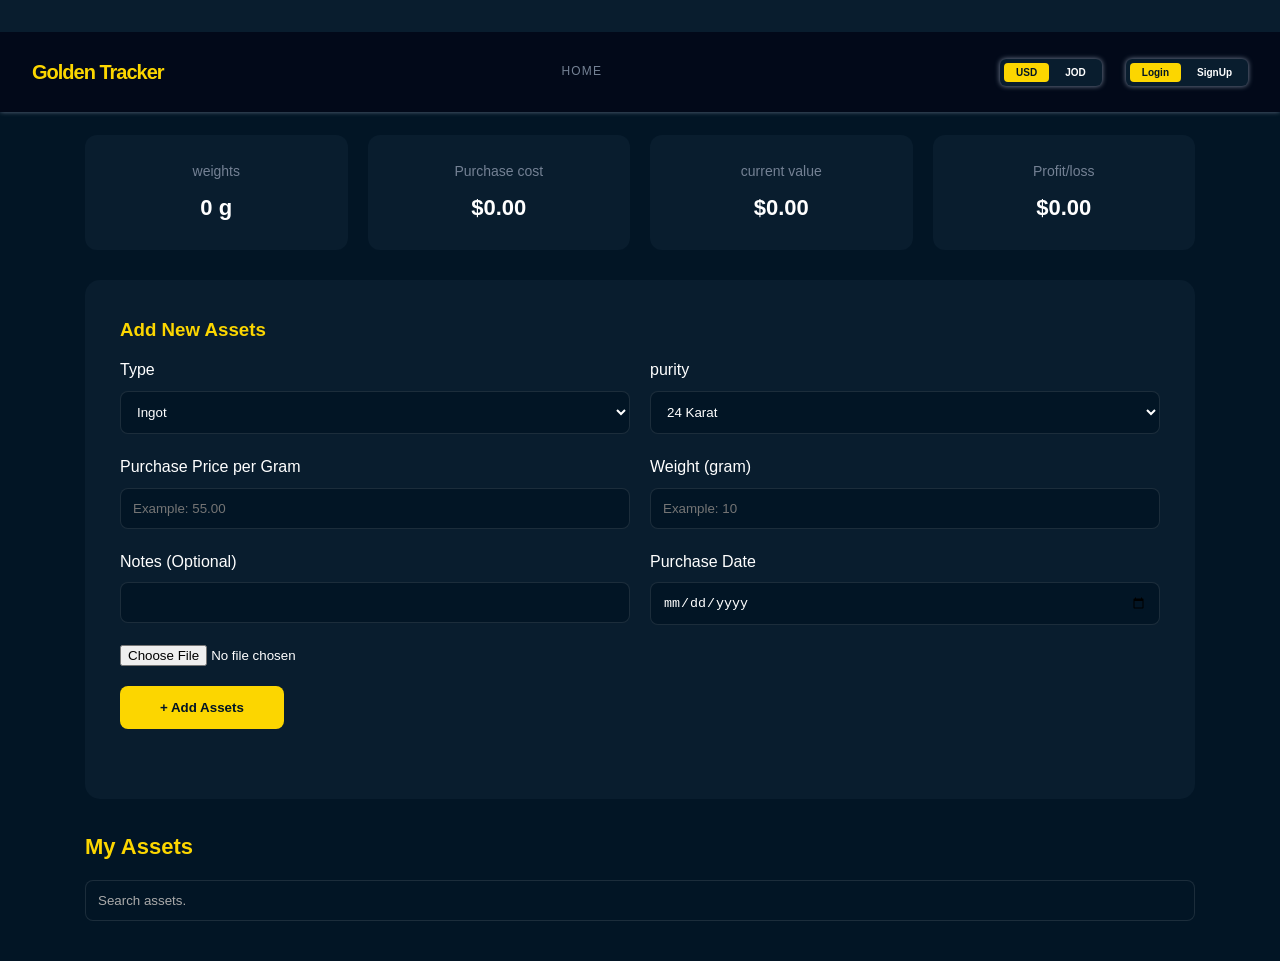
<file: assets.html>
<!DOCTYPE html>
<html lang="en">
<head>
    <meta charset="UTF-8">
    <meta name="viewport" content="width=device-width, initial-scale=1.0">
    <title>Assets Management</title>
    <link rel="stylesheet" href="css/global.css">
    <link rel="stylesheet" href="css/assets.css">
    <link rel="stylesheet" href="css/news.css">
    <link rel="stylesheet" href="css/headerfooter.css">
    
    <script src="js/header.js"defer></script>
    <script src="js/auth.js"defer></script>
    <script src="js/calculator.js"defer></script>
    <script src="js/assets.js" defer></script> 
</head>
<body>

<div id="news-placeholder"></div>
<script src="js/news.js"></script>
<script>
  fetch("news.html")
    .then(res => res.text())
    .then(data => {
      document.getElementById("news-placeholder").innerHTML = data;
          loadNews(); 
    });
</script>

    <nav class="navbar">

        <div class="nav-left">
          <div ><a class="logo" href="index.html">Golden Tracker</a></div>
        </div>
          
          <div class="nav-links">
            <a href="index.html">Home</a>
            <a href="assets.html">MY Assets</a>
          </div>

        <div class="nav-right">

          <div class="botton-container">
            <button class="active" id="usdBtn">USD</button>
            <button  id="jodBtn">JOD</button>
          </div>

          <div class="botton-container" id="loginBtnCon">
            <button class="active" id="loginBtn" >Login</button>
            <button id="signUpBtn">SignUp</button>
          </div>

          <div class="botton-container" id="lotoutBtnCon">
            <button class="active" id="logoutBtn" >LogOut</button>
          </div>

        </div>

      </nav>
    
    <div class="mainclass">
        
        <h2 class="Title-page">Assets Page</h2>
        
        <div class="cardvalue">
            <div class="shapcard">

                <p class="txtcard">weights</p>
                <p class="totalvalue" id="totalWeight">0 g</p>
            </div>
            <div class="shapcard">

                <p class="txtcard">Purchase cost</p>
                <p class="totalvalue" id="PurchaseCost">$0.00</p>

            </div>
            <div class="shapcard">

                <p class="txtcard">current value</p>
                <p class="totalvalue" id="CurrentValue">$0.00</p>

            </div>
            <div class="shapcard Profit-loss">

                <p class="txtcard">Profit/loss</p>
                <p class="totalvalue" id="ProfitLoss">$0.00</p>

            </div>
        </div>
        

    <div class="form-container" id="formContainer">
        
            <h3 class="form-title">Add New Assets </h3>

        <form class="gold-form" id="goldForm">

                <div class="input-group">
                    <label>Type</label>
                    <select  id="goldType">
                        <option>Ingot</option>
                        <option>Rashadi Lira</option>
                        <option>Onsa</option>
                    </select>
                </div>

                <div class="input-group">
                    <label>purity</label>
                    <select id="goldKarat">
                        <option>24 Karat</option>
                        <option>21 Karat</option>
                        <option>18 Karat</option>
                    </select>
                </div>

                <div class="input-group">
                    <label>Purchase Price per Gram</label>
                    <input id="priceGram" type="number" step="0.01" placeholder="Example: 55.00">
                </div>

                <div class="input-group">
                    <label>Weight (gram)</label>
                    <input id="goldWeight" type="number" step="0.01" placeholder="Example: 10">
                </div>

                <div class="input-group">
                    <label>Notes (Optional)</label>
                    <input type="text" id="goldNotes" >
                </div>

                <div class="input-group">
                    <label>Purchase Date</label>
                    <input type="date" id="goldDate">
                </div>

                <input type="file" id="goldImage"  accept="image/*">

                <div class="button-group">
                    <button type="submit" class="add-btn">+ Add Assets </button>
                </div>

                

        </form>

        <div id="messageAssets" class="View-assets"></div>

    </div>

        <div class="assets-display-section" id="assetsSection">
            <h3 class="section-subtitle">My Assets</h3>
            <input type="search" id="searchAssets" class="search-assets" placeholder= "Search assets.">
            <div class="assets-scroll-container">
                 <div id="assetsContainerlist" class="assets-container-list"></div>
            </div>
        </div>
        

    </div>
 </body>
</html>
</file>
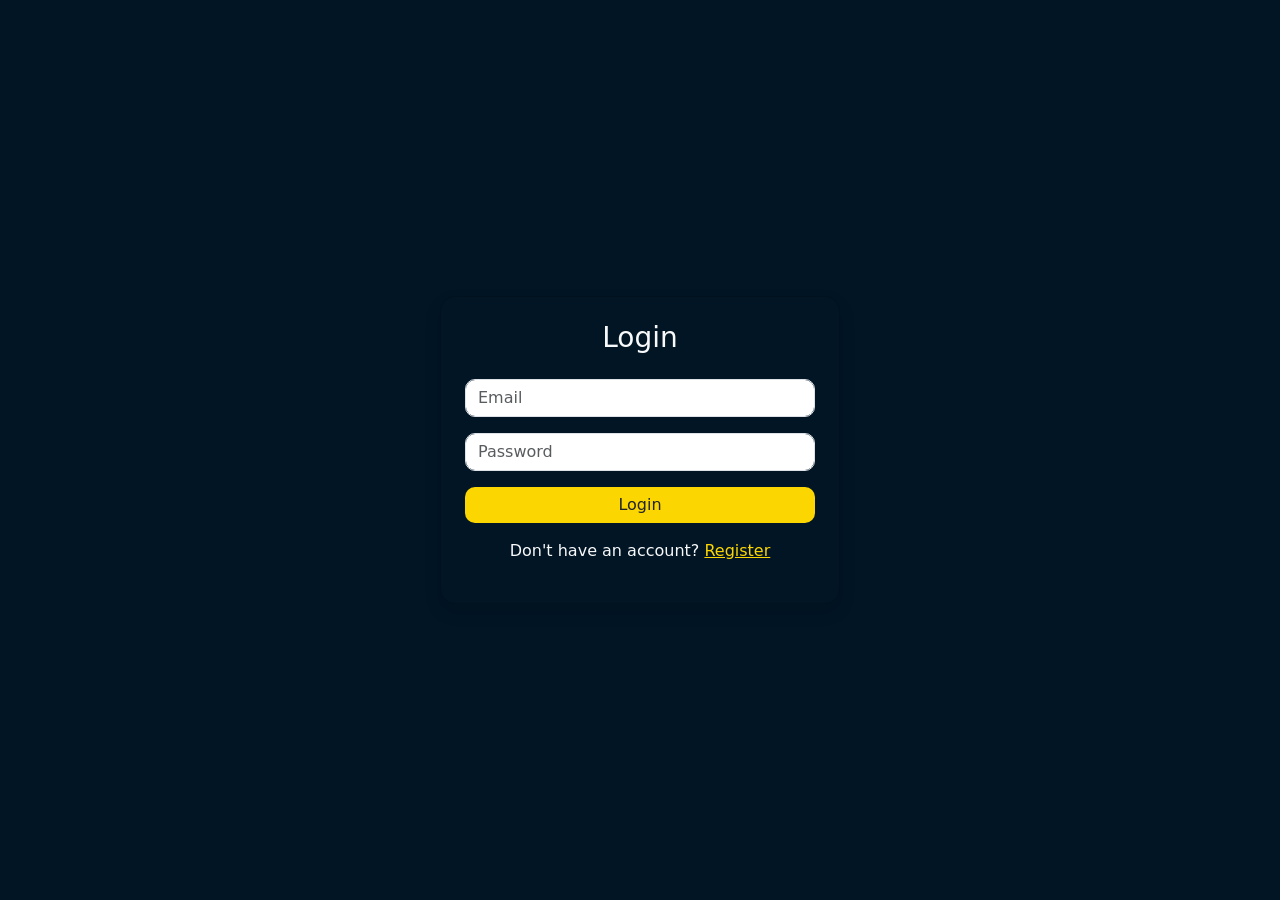
<file: login.html>
<!DOCTYPE html>
<html lang="en">
<head>
  <meta charset="UTF-8">
  <title>Login</title>
  <link href="https://cdn.jsdelivr.net/npm/bootstrap@5.3.0/dist/css/bootstrap.min.css" rel="stylesheet">
  <link href="css/global.css" rel="stylesheet">

</head>
<body>

<div class="card shadow p-4" style="width: 400px;">
  <h3 class="text-center mb-4 text-light">Login</h3>

  <form id="loginForm">
    <div class="mb-3">
      <input type="email" id="email" class="form-control" placeholder="Email" required>

    </div>

    <div class="mb-3">
      <input type="password" id="password" class="form-control" placeholder="Password" required>
    </div>

      <button type="submit" class="btn btn-custom w-100">Login</button>
</form>
  <p class="text-center mt-3 text-light">
    Don't have an account?
    <a class="link" href="register.html">Register</a>
  </p>
</div>

<script src="js/auth.js"></script>

</body>
</html>
</file>
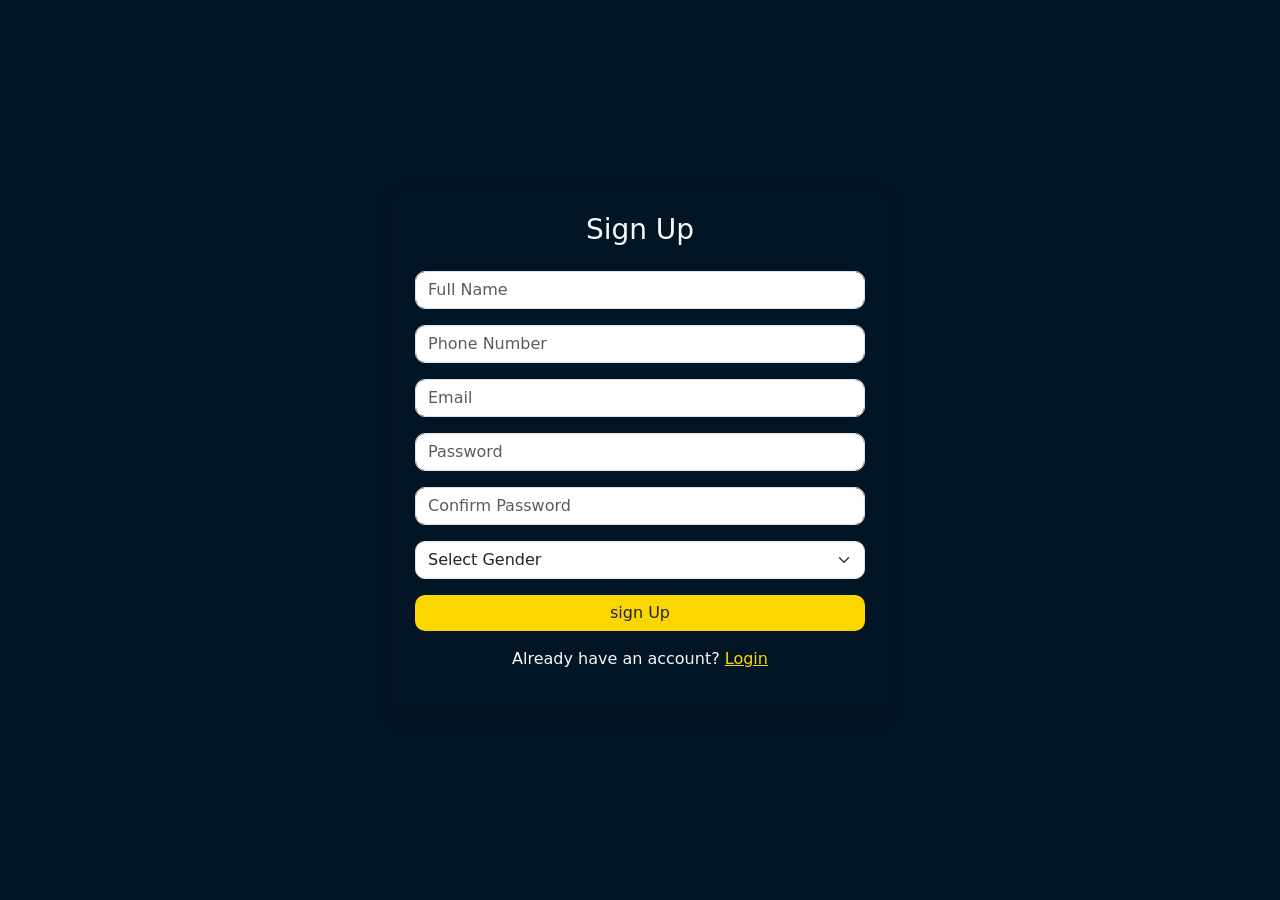
<file: register.html>
<!DOCTYPE html>
<html lang="en">
<head>
  <meta charset="UTF-8">
  <title>Register</title>
  <link href="https://cdn.jsdelivr.net/npm/bootstrap@5.3.0/dist/css/bootstrap.min.css" rel="stylesheet">
  <link href="css/global.css" rel="stylesheet">
</head>

<body>

<div class="card shadow p-4" style="width: 500px;">
  <h3 class="text-center mb-4 text-light ">Sign Up </h3>

  <form id="registerForm">

    <div class="mb-3">
      <input type="text" id="name" class="form-control" placeholder="Full Name" required>
      <small id="nameError" class="text-danger"></small>

    </div>

    <div class="mb-3">
      <input type="text" id="phone" class="form-control" placeholder="Phone Number" required>
      <small id="phoneError" class="text-danger"></small>

    </div>

    <div class="mb-3">
      <input type="email" id="email" class="form-control" placeholder="Email" required>
      <small id="emailError" class="text-danger"></small>
    </div>

    <div class="mb-3">
      <input type="password" id="password" class="form-control" placeholder="Password" required>
      <small id="passwordError" class="text-danger"></small>

    </div>
        <div class="mb-3">
      <input type="password" id="confirmPassword" class="form-control" placeholder="Confirm Password" required>
      <small id="confirmPasswordError" class="text-danger"></small>

    </div>

    <div class="mb-3">
      <select id="gender" class="form-select" required>
        <option value="">Select Gender</option>
        <option value="male">Male</option>
        <option value="female">Female</option>
      </select>
    </div>

    <button type="submit" class="btn btn-custom w-100 ">sign Up </button>
  </form>

  <p class="text-center mt-3 text-light">
    Already have an account?
    <a href="login.html" class="link">Login</a>
  </p>
</div>

<script src="js/auth.js"></script>

</body>
</html>
</file>
<file: css/global.css>
* {
  box-sizing: border-box;
  margin: 0;
  padding: 0;
}

:root{

  --title : #fcd600;    

 --text-heders :#748194 ;

 --readable-text:#fff;

 --backgroud:#021525;

 --header-background:#020919;

 --section-background:#091d2e; 

 --priceUp: #4ade80;
  
 --priceDown: #f87171;   
}

    body {
      height: 100vh;
      display: flex;
      align-items: center;
      justify-content: center;
      background-color: var(--backgroud);
    }

    .card {
      border-radius: 15px;
      background-color: var(--fcard-background) ;

    }

    .form-control, .form-select {
      border-radius: 10px;
    }

    .btn-custom {
      background-color: var(--title)  ;
      border: none;
      border-radius: 10px;
    }

    .btn-custom:hover {
      background-color: var() ;
      border: 1px solid var(--title);
      color: white;
        }

    .link{
      color: var(--title)  ;
    } 

    
    .link:hover{
      color: var(--text-heders) ;
    }
</file>
<file: css/assets.css>
* {
    box-sizing: border-box;
    margin: 0;
    padding: 0;
}

body {
    display: block;
    /* margin-top: 150px; */
    background-color: var(--backgroud);
    font-family: 'Segoe UI', Arial, sans-serif;
    color: var(--readable-text);
    line-height: 1.6;
    
    
}


/* .news-content {
    position: fixed;
    top: 0;
    width: 100%;
    height: 40px;
    background-color: #0c1625;
    display: flex;
    align-items: center;
    padding: 0 30px;
    color: var(--title);
    z-index: 1000;
} */


/* .navbar {
    position: fixed;
    top: 40px;
    width: 100%;
    height: 80px;
    background-color: var(--section-background);
    display: flex;
    align-items: center;
    padding: 0 30px;
    z-index: 999;
    border-bottom: 1px solid rgba(255,255,255,0.1);
} */

.mainclass {
    max-width: 1150px;
    margin: 50px auto;
    padding: 0 20px;
    display: flex;
    flex-direction: column;
    gap: 30px;
}

.logo {
  font-size: 20px;
  font-weight: bold;
  letter-spacing: -0.05em;
  color: var(--title);
  text-decoration: none;
}
.Title-page {
    color: var(--title);
    font-size: 28px;
    text-align: center;
    margin-bottom: 10px;
}

.cardvalue {
    display: flex;
    flex-wrap: wrap;
    gap: 20px;
}

.shapcard {
    background-color: var(--section-background);
    flex: 1;
    min-width: 220px;
    padding: 25px;
    border-radius: 12px;
    text-align: center;
    transition: 0.3s;
}

.shapcard:hover {
    transform: translateY(-5px);
}

.txtcard {
    color: var(--text-heders);
    font-size: 14px;
    margin-bottom: 8px;
}

.totalvalue {
    font-size: 22px;
    font-weight: bold;
}

.form-container {
    background-color: var(--section-background);
    padding: 35px;
    border-radius: 15px;
}

.form-title{
    color: var(--title);
    margin-bottom: 12px;
}

.gold-form {
    display: flex;
    flex-wrap: wrap;
    gap: 20px;
}

.input-group {
    display: flex;
    flex-direction: column;
    gap: 8px;
    flex: 1 1 calc(50% - 10px);
}

.input-group input,
.input-group select {
    background-color: var(--backgroud);
    border: 1px solid rgba(255,255,255,0.1);
    color: white;
    padding: 12px;
    border-radius: 8px;
}

.button-group {
    flex: 1 1 100%;
}

.add-btn {
    background-color: var(--title);
    color: #021525;
    border: none;
    padding: 14px 40px;
    border-radius: 8px;
    font-weight: bold;
    cursor: pointer;
}

.assets-scroll-container {
    display: flex;
    flex-direction: column;
    gap: 15px;
    max-height: 400px;
    overflow-y: auto;
    margin-bottom: 20px;
}

.asset-item {
    background-color: var(--section-background);
    padding: 15px 25px;
    border-radius: 12px;
    display: flex;
    justify-content: space-between;
    align-items: center;
}

.asset-main-info {
    display: flex;
    align-items: center;
    gap: 15px;
}

.gold-icon-circle {
    width: 45px;
    height: 45px;
    background-color: #1a2a3a;
    border-radius: 50%;
    display: flex;
    align-items: center;
    justify-content: center;
}

.asset-financial-info {
    display: flex;
    align-items: center;
    gap: 20px;
}

.current-val {
    color: var(--title);
    font-weight: bold;
}

.profit { color: #2ecc71; }
.loss { color: #ff6b6b; }

.remove-btn {
    background: none;
    border: none;
    color: #aaa;
    cursor: pointer;
    font-size: 18px;
}

.section-subtitle {
    color: var(--title);
    margin-bottom: 15px;
    font-size: 22px;
}



.search-assets {
    width: 100%;
    background-color: var(--backgroud);
    border: 1px solid rgba(255,255,255,0.1);
    color: white;
    padding: 12px;
    border-radius: 8px;
    margin-bottom  : 20px;
    outline: none;
}

.search-assets::placeholder {
    color: #aaa;
}

.View-assets {
    margin-top: 15px;
    min-height: 20px;
    font-size: 14px;
}

.asset-weight{
    color: var(--title);
    margin-right: 8px;
    margin-left: 5px;
}

.asset-type{
    color: var(--title);
}

.price-group {
  display: flex;
  gap: 20px; 
}

.asset-item {
  margin-bottom: 24px;
}

.asset-img{
  width: 100%;
  height: 100%;
  object-fit: cover;
  border-radius: 50%;
}

.gold-icon-circle{
  width: 60px;
  height: 60px;
  overflow: hidden;
  border-radius: 50%;
}
</file>
<file: css/news.css>
.news-container {
  width: 100%;
   overflow: hidden; /*to hide the outside of container and that make the slider */
  background: var(--section-background);
  color: #fff;
  height: 32px;
  display: flex;
  align-items: center;
  position: fixed;
  top: 0;
  z-index: 9999;
}

.news-track {
  display: inline-block;
  white-space: nowrap;
   padding-left: 100%; /*to make the news text start from right and move to left */
  animation: scrollNews 20s linear infinite;
  font-size: 14px;
}
.news-track a{
    text-decoration: none;
    color: var(--text-heders);
}
.news-track a:hover{
    text-decoration: none;
    color: var(--title);
}

@keyframes scrollNews {
 0% {  /* start point */
    transform: translateX(0%);/* same place */
  }
  100% {/* end point */
    transform: translateX(-100%); /*  left */
  }
}

/* Pause on hover */
.news-container:hover .news-track {
  animation-play-state: paused;
}





/*news cards section*/

.news-section .row {
  margin-top: 20px;
}

/* Card styling */
.news-card {
  height: 100%;
  transition: transform 0.3s ease, box-shadow 0.3s ease;
}

.news-card:hover {
  transform: translateY(-5px);
  box-shadow: 0 8px 20px rgba(0,0,0,0.15);
}

.news-card img {
  height: 180px;
  object-fit: cover;
}

/* Title */
.news-card .card-title {
  font-size: 16px;
  font-weight: bold;
}

/* Description */
.news-card .card-text {
  font-size: 13px;
  color: #666;
}

/* Button */
.news-card .btn {
  font-size: 13px;
}
</file>
<file: css/headerfooter.css>
/* Header */



/* Navbar */
.navbar {
  display: flex;
  align-items: center;
  justify-content: space-between;
  padding: 24px 32px;
  border-bottom: 1px solid var(--white-5);
  color: var(--text-heders);
  background-color: var(--header-background);
  box-shadow: 0px 0px 5px 0.3px;
  position: fixed;
  top: 32px;
  width: 100%;
  z-index: 99;
}

.nav-left {
  display: flex;
  align-items: center;
  gap: 48px;
}

.logo {
  font-size: 20px;
  font-weight: bold;
  letter-spacing: -0.05em;
  color: var(--title);
  text-decoration: none;
}

.nav-links {
  display: flex;
  gap: 32px;
}

.nav-links a {
  text-decoration: none;
  font-size: 12px;
  font-weight: 500;
  letter-spacing: 0.1em;
  text-transform: uppercase;
  color: var(--white-60);
  transition: color 0.2s;
}

.nav-links a:hover {
  color: var(--title);
}

.nav-links a.active {
  color: var(--title);
  border-bottom: 1px solid var(--title);
  padding-bottom: 4px;
}

.nav-right {
  display: flex;
  align-items: center;
  gap: 24px;
}


.botton-container{
  background-color: var(--section-background);
  border-radius: 6px;
  padding: 4px;
  display: flex;
  gap: 4px;
  box-shadow: 0px 0px 5px 0.3px;
}


.botton-container button {
  background: none;
  border: none;
  color: var(--readable-text);
  font-size: 10px;
  font-weight: bold;
  padding: 4px 12px;
  cursor: pointer;
  border-radius: 4px;
  transition: all 0.2s;
}

.botton-container button:hover:not(.active) {
  color: var(--title);
}

.botton-container button.active {
  background-color: var(--title);
  color: var(--backgroud);
}




.content {
    flex: 1;
}







.footer {
  padding: 2rem 2rem;
  background-color: var(--header-background);
  /* border-top: 1px solid var(--white-5); */
}
/* 
.footer-grid {
  display: grid;
  grid-template-columns: 1fr 1fr 1fr 1fr;
  gap: 48px;
  margin-bottom: 4rem;
}

.footer-brand .logo { margin-bottom: 24px; }
.footer-brand p { font-size: 14px; color: var(--text-heders); line-height: 1.6; }

.footer-links h4 { font-size: 10px; font-weight: bold; color: var(--title); text-transform: uppercase; letter-spacing: 0.1em; margin-bottom: 24px; }
.footer-links ul { list-style: none; }
.footer-links li { margin-bottom: 16px; }
.footer-links a { text-decoration: none; font-size: 12px; color: var(--text-heders); } */

.footer-bottom {
  border-top: 1px solid var(--white-5);
  display: flex;
  justify-content: center;
  align-items: center;
}

.copyright { font-size: 10px; font-weight: bold; color: var(--title); letter-spacing: 0.1em; }
/* .social-icons { display: flex; gap: 24px; color: var(--text-heders); } */

/* Responsive */
@media (max-width: 1024px) {
  .footer-grid {
    grid-template-columns: 1fr;
  }
  
}

@media (max-width: 640px) {
  .nav-links { display: none; }
}
</file>
